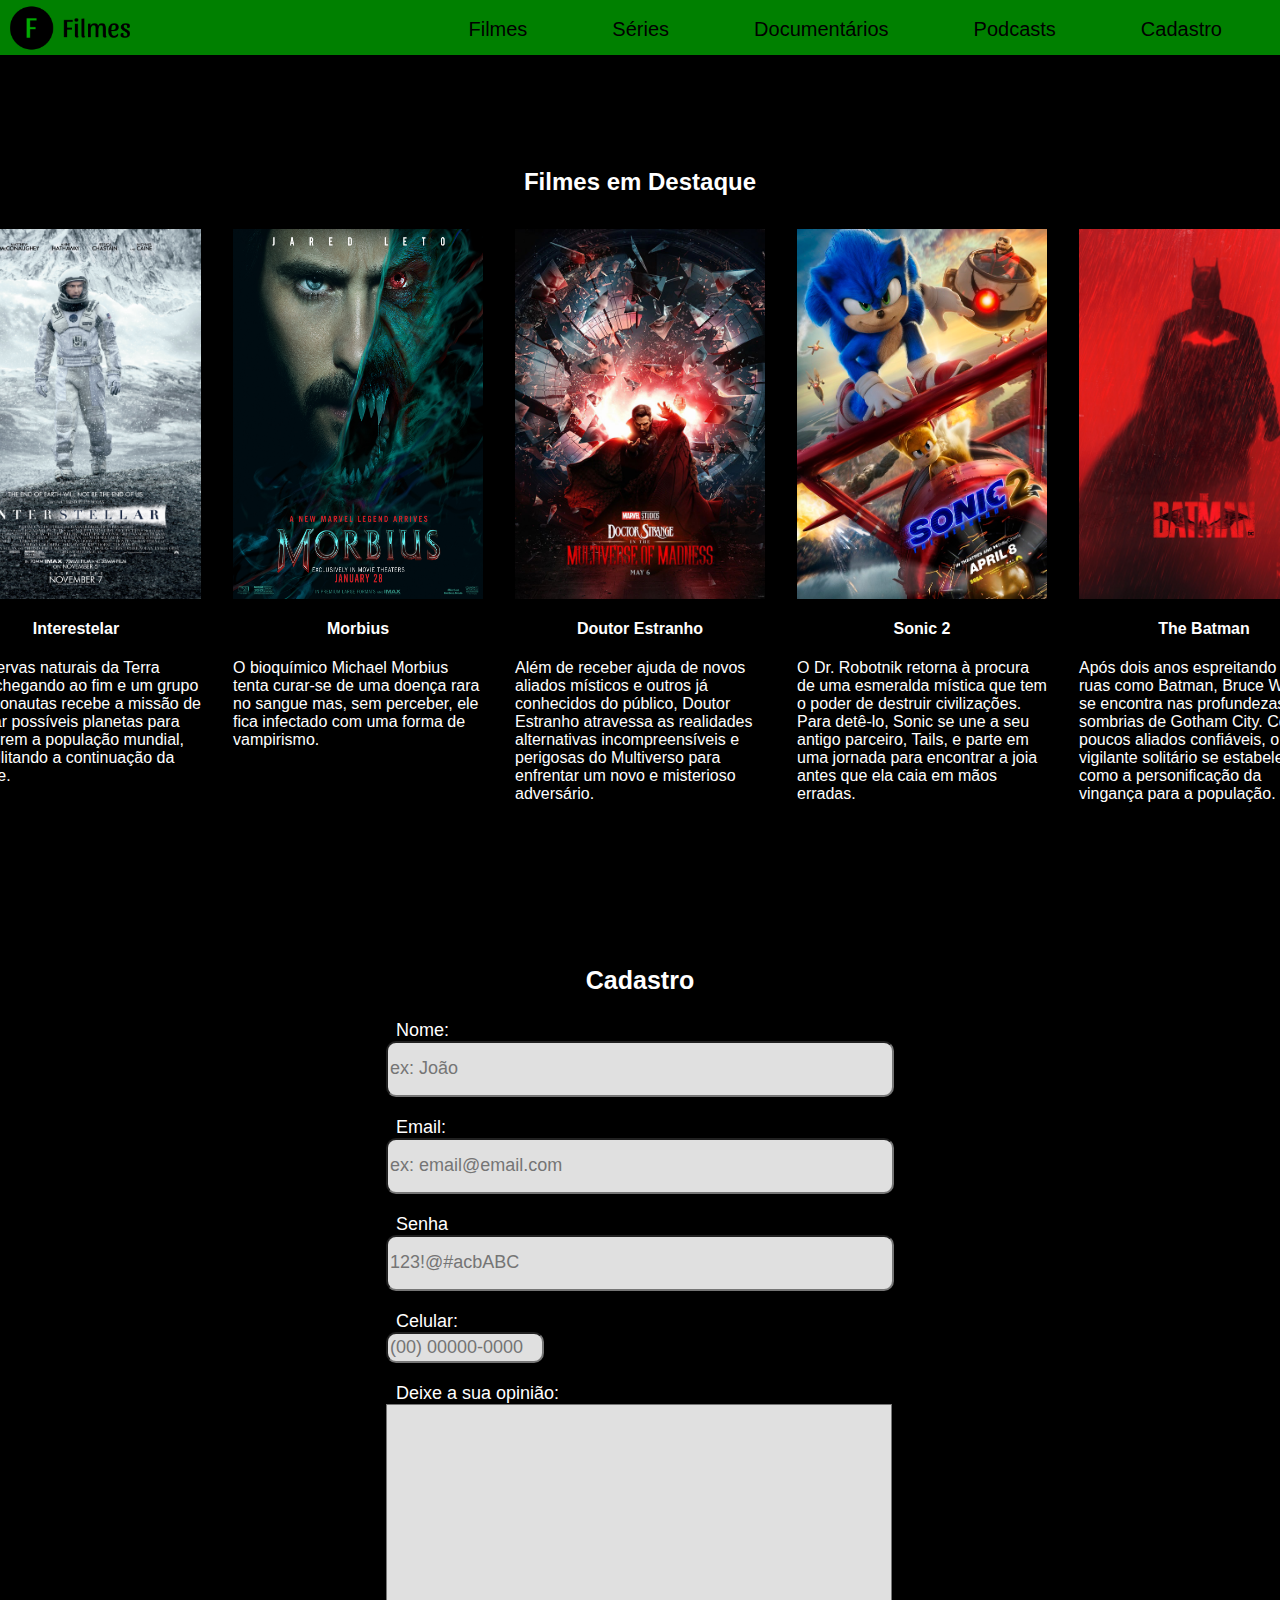
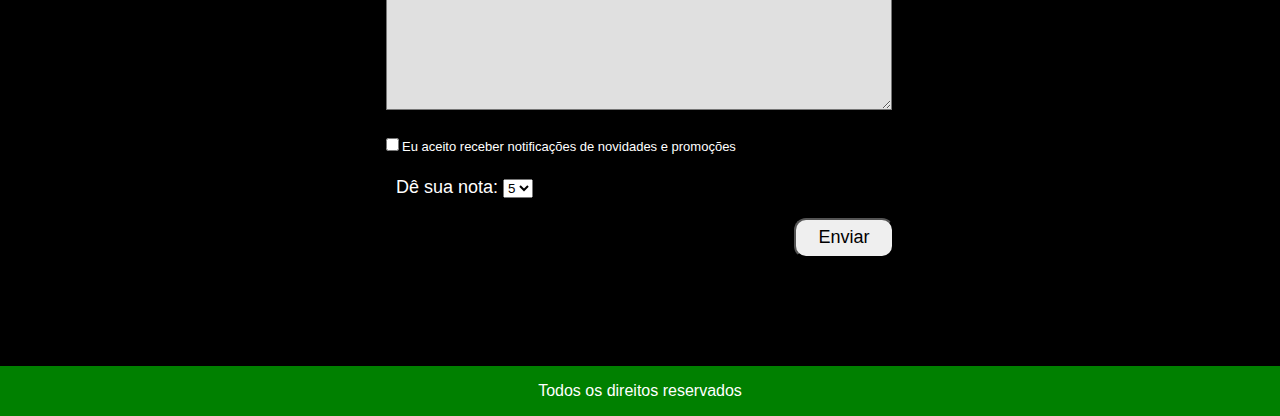
<file: P2/index.html>
<!DOCTYPE html>
<html lang="pt-br">
<head>
    <meta name="Autor" content="João Colonna">
    <link rel="stylesheet" href="style.css" type="text/css">
    <link rel="shortcut icon" href="favicon.ico" type="image/x-icon">
    <title>FILMES</title>
</head>
<body>
<header>
    <a href="index.html"><img class="logo" src="logo.png"></a>
    <nav>
    <ul>
    <li><a href="#" class="nav">Filmes</a></li>
    <li><a href="#" class="nav">Séries</a></li>
    <li><a href="#" class="nav">Documentários</a></li>
    <li><a href="#" class="nav">Podcasts</a></li>
    <li><a href="#cadastro" class="nav">Cadastro</a></li>
    </ul>
    </nav>
</header>
<h2>Filmes em Destaque</h2>
<section class="destaques">
    <div class="filme">
        <a class="imghover" href="#"><img class="capafilme" src="filme1.jpg"></a>

        <h4 class="titulofilme">Interestelar</h4>
        <p class="descricao">As reservas naturais da Terra estão chegando ao fim e um grupo de astronautas recebe a missão de verificar possíveis planetas para receberem a população mundial, possibilitando a continuação da espécie.</p>
    </div>
    <div class="filme">
        <a class="imghover" href="#"><img class="capafilme" src="filme2.jpg"></a>
        <h4>Morbius</h4>
        <p class="descricao">O bioquímico Michael Morbius tenta curar-se de uma doença rara no sangue mas, sem perceber, ele fica infectado com uma forma de vampirismo.</p>
    </div>
    <div class="filme">
        <a class="imghover" href="#"><img class="capafilme" src="filme3.jpg"></a>
        <h4>Doutor Estranho</h4>
        <p class="descricao">Além de receber ajuda de novos aliados místicos e outros já conhecidos do público, Doutor Estranho atravessa as realidades alternativas incompreensíveis e perigosas do Multiverso para enfrentar um novo e misterioso adversário.</p>
    </div>
    <div class="filme">
        <a class="imghover" href="#"><img class="capafilme" src="filme4.jpg"></a>
        <h4>Sonic 2</h4>
        <p class="descricao">O Dr. Robotnik retorna à procura de uma esmeralda mística que tem o poder de destruir civilizações. Para detê-lo, Sonic se une a seu antigo parceiro, Tails, e parte em uma jornada para encontrar a joia antes que ela caia em mãos erradas.</p>
    </div>
    <div class="filme">
        <a class="imghover" href="#"><img class="capafilme" src="filme5.jpg"></a>
        <h4>The Batman</h4>
        <p class="descricao">Após dois anos espreitando as ruas como Batman, Bruce Wayne se encontra nas profundezas mais sombrias de Gotham City. Com poucos aliados confiáveis, o vigilante solitário se estabelece como a personificação da vingança para a população.</p>
    </div>
</section>
<div class="clear"></div>
<section class="cadastro" id="cadastro">
    
    <form action="mailto:joao.colonna@fatec.sp.gov.br" method="GET">
        <legend>Cadastro</legend>
        <label>Nome:</label><br>
        <input class="nome" type="text" required placeholder="ex: João"><br>
        <label>Email:</label><br>
        <input class="email" type="email" required placeholder="ex: email@email.com"><br>
        <label>Senha</label><br>
        <input class="password" type="password" required placeholder="123!@#acbABC" minlength="8"><br>
        <label>Celular:</label><br>
        <input class="celular" type="text" required placeholder="(00) 00000-0000" maxlength="11" autocomplete="off"><br>
        <label>Deixe a sua opinião:</label><br>
        <textarea class="msg" cols="35" rows="8"></textarea><br>
        <input type="checkbox" class="checkbox"><label class="textochkbox">Eu aceito receber notificações de novidades e promoções</label><br><br>
        <label>
            Dê sua nota:
            <select required name="nota">
                <option value="um">1</option>
                <option value="dois">2</option>
                <option value="tres">3</option>
                <option value="quatro">4</option>
                <option value="quatro" selected>5</option>
            </select><br>
        <input class="enviar" type="submit" value="Enviar">
    </form>
</section>
<div class="rodape">
<footer>
    <p class="pfooter">Todos os direitos reservados</p>
</footer>
</div>
</body>
</html>
</file>
<file: P2/style.css>
/*Para a experiencia real do site, veja em resoluções acima de 1600x900, de preferencia fullHD (1920x1080)*/
body{
    background-color: #000;
}
header{
    height: 140px;
    width: 100%;
}
nav{
    /*#F6B042 | #533549*/
    background-color: green;
    height:auto;
    position:fixed;
    top: 0;
    left: 0;
    width: 100%;
    height: 55px;
    margin-bottom: 10px;
    z-index: 1;
}
ul{ 
    text-align: right;
    font-size: 20px;
    margin: 18px;
}
li{
    font-family: Arial, Helvetica, sans-serif;
    margin: 0px 30px;
    display: inline;
}
a.nav:hover{
    text-decoration: bolder;
    color: white;
}
li a.nav{
    padding: 10px;
    color: #000;
    text-decoration: none;
}
img.logo{
    top: -20px;
    left: -10px;
    position: fixed;
    width: 160px;
    z-index: 2;
}
div.clear{
    clear: both;
}

/* telas e caixas dos filmes*/

h2, h4{
    color: #FFF;
    font-family: Arial, Helvetica, sans-serif;
    text-align: center;
}
section.destaques{
    width: 100%;
    height: 750px;
    display: flex;
    justify-content: center;
}
div.filme{
    float: left;
    width: 300px;
    height: 400px;
    margin: 0.8em 1em;
}
img.capafilme{
    display: block;
    margin: 0 auto;
    width: 250px;
    height: 370px;
}
a.imghover img{
    -webkit-transition: -webkit-transform .3s ease;
    transition: transform .3s ease;
}
a.imghover:hover > img.capafilme{
    -webkit-transform: scale(1.06);
    transform: scale(1.06);
}
p{
    color: #FFF;
    font-family: Arial, Helvetica, sans-serif;
}


/*Tela cadastro formulário*/

section.cadastro{
    width:100%;
    height:1000px;
    display: grid;
    justify-content: center;
    position:static;
}
form{
    color: #FFF;
    font-family: Arial, Helvetica, sans-serif;
    font-size: 18px;
    margin-bottom: 100px;
}
fieldset{
    width:700px;
    height:300px;
    
}
legend{
    text-align: center;
    font-size: 25px;
    font-weight: bold;
    margin-bottom: 1em;
}
label{
    margin-left: 30px;
}
input.checkbox{
    margin-left: 20px;
}
label.textochkbox{
    font-size: 13px;
    margin: 0;
}
input{
    font-family: Arial, Helvetica, sans-serif;
    font-size: 18px;
}
input.nome, .email, .password{
    width: 500px;
    height: 50px;
    margin: 0px 20px 20px 20px;
    border-radius: 10px;
    background-color: rgb(224, 224, 224);
}
input.celular{
    width: 150px;
    height: 25px;
    margin: 0px 20px 20px 20px;
    border-radius: 10px;
    background-color: rgb(224, 224, 224);
}
textarea.msg{
    margin: 0px 20px 20px 20px;
    font-family: Arial, Helvetica, sans-serif;
    font-size: 18px;
    width: 500px;
    height: 300px;
    background-color: rgb(224, 224, 224);
}
input.enviar{
    width: 100px;
    height: 40px;
    margin: 20px 20px 50px 20px;
    border-radius: 12px;
    float: right;

}
input.enviar:hover {
    background-color: green;
    cursor: pointer;
}

/*footer*/

footer{
    background-color: green;
    width: 100%;
    left: 0;
    height: 50px;
    position: absolute;
}
p.pfooter{
    text-align: center;
}
</file>
